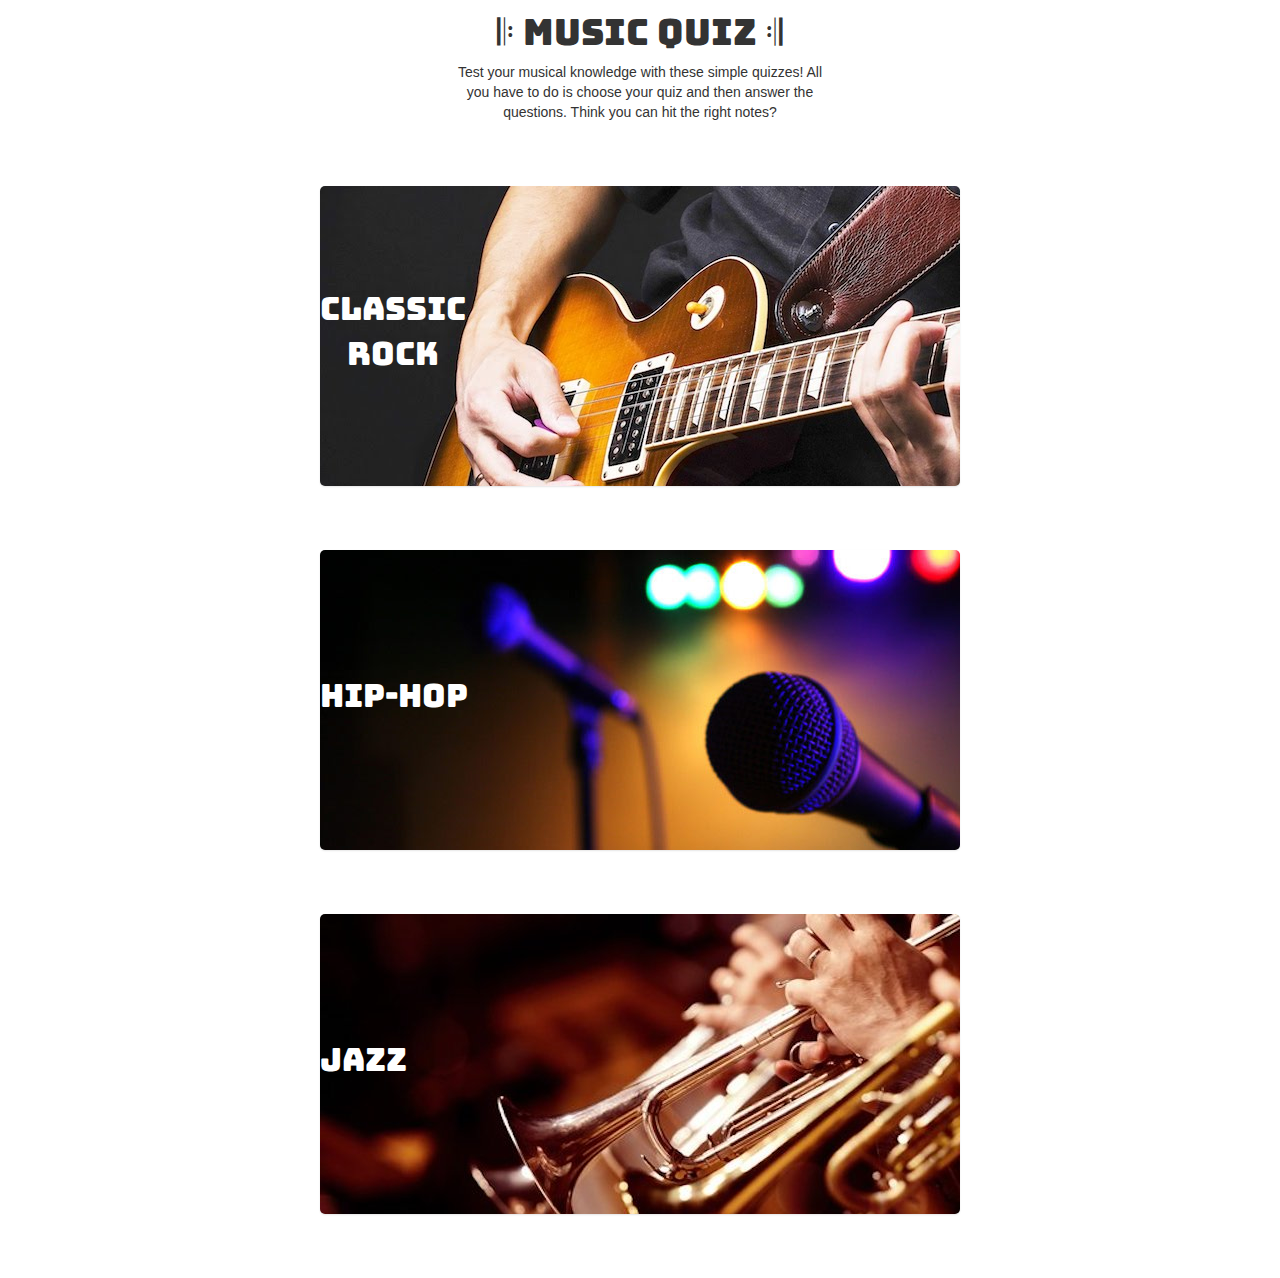
<file: index.html>
<!DOCTYPE html>
<html>
<head>
	<title>Music Quiz</title>
	<link rel="stylesheet" href="https://maxcdn.bootstrapcdn.com/bootstrap/3.3.7/css/bootstrap.min.css" integrity="sha384-BVYiiSIFeK1dGmJRAkycuHAHRg32OmUcww7on3RYdg4Va+PmSTsz/K68vbdEjh4u" crossorigin="anonymous">
	<link rel="stylesheet" type="text/css" href="style.css">
	<link href="https://fonts.googleapis.com/css?family=Bungee" rel="stylesheet">
</head>
<body>
	<h1>&#x1D106;  Music Quiz  &#x1D107;</h1>
	<p class="instructions">
	Test your musical knowledge with these simple quizzes! All you have to do is choose your quiz and then answer the questions. Think you can hit the right notes?
	</p>
	<a href="rock.html">
	<div class="rock" class="hoverable">
		<p class="quizPick">Classic<br>Rock</p>	
	</div>
	</a>
	<a href="hiphop.html">
	<div class="hiphop" class="hoverable">
		<p class="quizPick">Hip-Hop</p>
	</div>
	</a>
	<a href="jazz.html">
	<div class="jazz" class="hoverable">
		<p class="quizPick">Jazz</p>
	</div>
	</a>
</body>
</html>
</file>
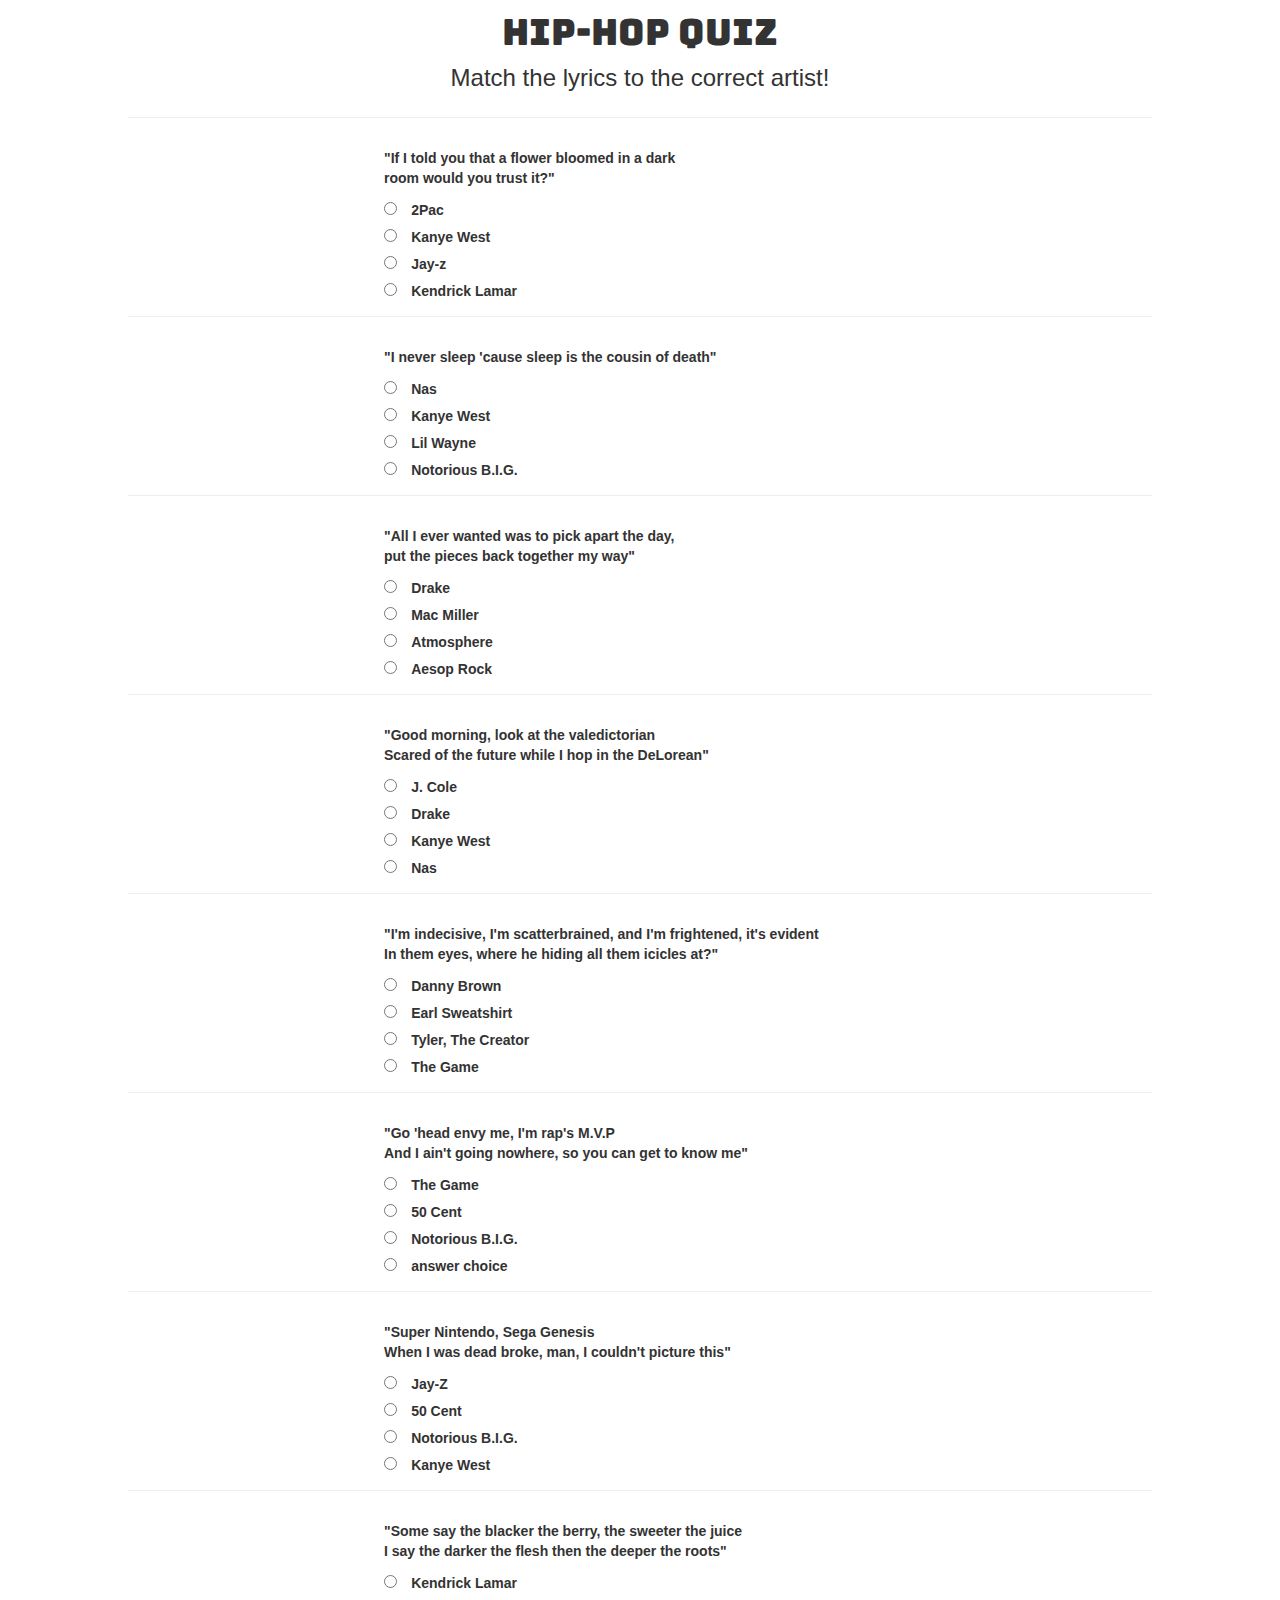
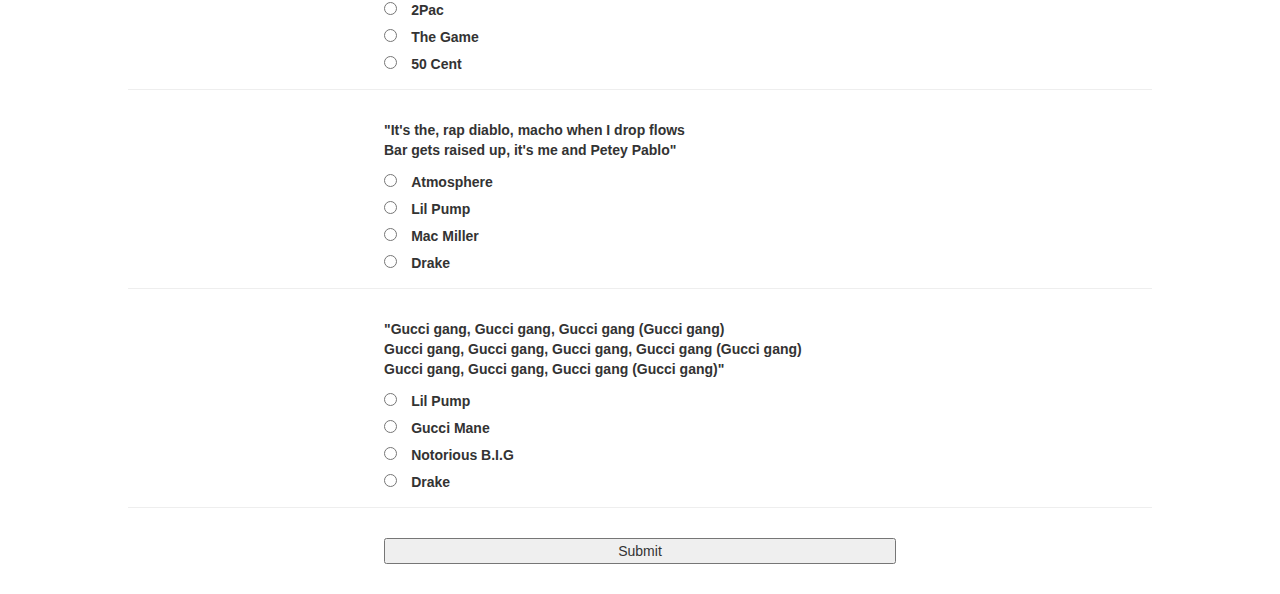
<file: hiphop.html>
<!DOCTYPE html>
<html>
<head>
	<title>Hip-Hop Quiz</title>
	<link rel="stylesheet" href="https://maxcdn.bootstrapcdn.com/bootstrap/3.3.7/css/bootstrap.min.css" integrity="sha384-BVYiiSIFeK1dGmJRAkycuHAHRg32OmUcww7on3RYdg4Va+PmSTsz/K68vbdEjh4u" crossorigin="anonymous">
	<link rel="stylesheet" type="text/css" href="quizstyle.css">
	<link href="https://fonts.googleapis.com/css?family=Bungee" rel="stylesheet">
</head>
<body>
	<h1>Hip-Hop Quiz</h1>
	<h3>Match the lyrics to the correct artist!</h3>
	<hr>
	<div>
		<p>
			<strong>
			"If I told you that a flower bloomed in a dark<br>
			room would you trust it?"
			</strong>
		</p>
		<ul>
			<input class="answer" type="radio" name="q1" value="0">
			<label>2Pac</label>
			<br>
			<input class="answer" type="radio" name="q1" value="0">
			<label>Kanye West</label>
			<br>
			<input class="answer" type="radio" name="q1" value="0">
			<label>Jay-z</label>
			<br>
			<input class="answer" type="radio" name="q1" value="1">
			<label id="correctChoice1">Kendrick Lamar</label>
		</ul>
	</div>
	<hr>
	<div>
		<p>
			<strong>
			"I never sleep 'cause sleep is the cousin of death"
			</strong>
		</p>
		<ul>
			<input class="answer" type="radio" name="q2" value="1">
			<label id="correctChoice2">Nas</label>
			<br>
			<input class="answer" type="radio" name="q2" value="0">
			<label>Kanye West</label>
			<br>
			<input class="answer" type="radio" name="q2" value="0">
			<label>Lil Wayne</label>
			<br>
			<input class="answer" type="radio" name="q2" value="0">
			<label>Notorious B.I.G.</label>
		</ul>
	</div>
	<hr>
	<div>
	<p>
		<strong>
		"All I ever wanted was to pick apart the day,<br>
		put the pieces back together my way"
		</strong>
	</p>
		<ul>
			<input class="answer" type="radio" name="q3" value="0">
			<label>Drake</label>
			<br>
			<input class="answer" type="radio" name="q3" value="0">
			<label>Mac Miller</label>
			<br>
			<input class="answer" type="radio" name="q3" value="0">
			<label>Atmosphere</label>
			<br>
			<input class="answer" type="radio" name="q3" value="1">
			<label id="correctChoice3">Aesop Rock</label>
		</ul>
	</div>
	<hr>
	<div>
		<p>
			<strong>
			"Good morning, look at the valedictorian<br>
			Scared of the future while I hop in the DeLorean"
			</strong>
		</p>
		<ul>
			<input class="answer" type="radio" name="q4" value="0">
			<label>J. Cole</label>
			<br>
			<input class="answer" type="radio" name="q4" value="0">
			<label>Drake</label>
			<br>
			<input class="answer" type="radio" name="q4" value="1">
			<label id="correctChoice4">Kanye West</label>
			<br>
			<input class="answer" type="radio" name="q4" value="0">
			<label>Nas</label>
		</ul>
	</div>
	<hr>
	<div>
		<p>
			<strong>
			"I'm indecisive, I'm scatterbrained, and I'm frightened, it's evident<br>
			In them eyes, where he hiding all them icicles at?"
			</strong>
		</p>
		<ul>
			<input class="answer" type="radio" name="q5" value="0">
			<label>Danny Brown</label>
			<br>
			<input class="answer" type="radio" name="q5" value="1">
			<label id="correctChoice5">Earl Sweatshirt</label>
			<br>
			<input class="answer" type="radio" name="q5" value="0">
			<label>Tyler, The Creator</label>
			<br>
			<input class="answer" type="radio" name="q5" value="0">
			<label>The Game</label>
		</ul>
	</div>
	<hr>
	<div>
		<p>
			<strong>
			"Go 'head envy me, I'm rap's M.V.P<br>
			And I ain't going nowhere, so you can get to know me"
			</strong>
		</p>
		<ul>
			<input class="answer" type="radio" name="q6" value="1">
			<label id="correctChoice6">The Game</label>
			<br>
			<input class="answer" type="radio" name="q6" value="0">
			<label>50 Cent</label>
			<br>
			<input class="answer" type="radio" name="q6" value="0">
			<label>Notorious B.I.G.</label>
			<br>
			<input class="answer" type="radio" name="q6" value="0">
			<label>answer choice</label>
		</ul>
	</div>
	<hr>
	<div>
		<p>
			<strong>
			"Super Nintendo, Sega Genesis<br>
			When I was dead broke, man, I couldn't picture this"
			</strong>
		</p>
		<ul>
			<input class="answer" type="radio" name="q7" value="0">
			<label>Jay-Z</label>
			<br>
			<input class="answer" type="radio" name="q7" value="0">
			<label>50 Cent</label>
			<br>
			<input class="answer" type="radio" name="q7" value="1">
			<label id="correctChoice7">Notorious B.I.G.</label>
			<br>
			<input class="answer" type="radio" name="q7" value="0">
			<label>Kanye West</label>
		</ul>
	</div>
	<hr>
	<div>
		<p>
			<strong>
			"Some say the blacker the berry, the sweeter the juice<br>I say the darker the flesh then the deeper the roots" 
			</strong>
		</p>
		<ul>
			<input class="answer" type="radio" name="q8" value="0">
			<label>Kendrick Lamar</label>
			<br>
			<input class="answer" type="radio" name="q8" value="1">
			<label id="correctChoice8">2Pac</label>
			<br>
			<input class="answer" type="radio" name="q8" value="0">
			<label>The Game</label>
			<br>
			<input class="answer" type="radio" name="q8" value="0">
			<label>50 Cent</label>
		</ul>
	</div>
	<hr>
	<div>
		<p>
			<strong>
			"It's the, rap diablo, macho when I drop flows<br>
			Bar gets raised up, it's me and Petey Pablo"
			</strong>
		</p>
		<ul>
			<input class="answer" type="radio" name="q9" value="0">
			<label>Atmosphere</label>
			<br>
			<input class="answer" type="radio" name="q9" value="0">
			<label>Lil Pump</label>
			<br>
			<input class="answer" type="radio" name="q9" value="1">
			<label id="correctChoice9">Mac Miller</label>
			<br>
			<input class="answer" type="radio" name="q9" value="0">
			<label>Drake</label>
		</ul>
	</div>
	<hr>
	<div>
		<p>
			<strong>
			"Gucci gang, Gucci gang, Gucci gang (Gucci gang)<br>
			Gucci gang, Gucci gang, Gucci gang, Gucci gang (Gucci gang)<br>
			Gucci gang, Gucci gang, Gucci gang (Gucci gang)"
			</strong>
		</p>
		<ul>
			<input class="answer" type="radio" name="q10" value="1">
			<label id="correctChoice10">Lil Pump</label>
			<br>
			<input class="answer" type="radio" name="q10" value="0">
			<label>Gucci Mane</label>
			<br>
			<input class="answer" type="radio" name="q10" value="0">
			<label>Notorious B.I.G</label>
			<br>
			<input class="answer" type="radio" name="q10" value="0">
			<label>Drake</label>
		</ul>
	</div>
	<hr>
	<div class="submitter">
		<input class="quizSubmit" id="submission"
		type="submit" value="Submit">
	</div>
	<div class='quizScore'></div>
	<div class='quizAnswers' id='correctAnswer1' hidden></div>
	<div class='quizAnswers' id='correctAnswer2' hidden></div>
	<div class='quizAnswers' id='correctAnswer3' hidden></div>
	<div class='quizAnswers' id='correctAnswer4' hidden></div>
	<div class='quizAnswers' id='correctAnswer5' hidden></div>
	<div class='quizAnswers' id='correctAnswer6' hidden></div>
	<div class='quizAnswers' id='correctAnswer7' hidden></div>
	<div class='quizAnswers' id='correctAnswer8' hidden></div>
	<div class='quizAnswers' id='correctAnswer9' hidden></div>
	<div class='quizAnswers' id='correctAnswer10' hidden></div>
	<div>
		<input class="hideAnswers" id="hider" type="button" value="Show Answers" hidden>
	</div>
</body>
<script src="https://ajax.googleapis.com/ajax/libs/jquery/3.2.1/jquery.min.js"></script>
<script type="text/javascript" src="app.js"></script>
</html>
<!-- dadcbacbca !-->
</file>
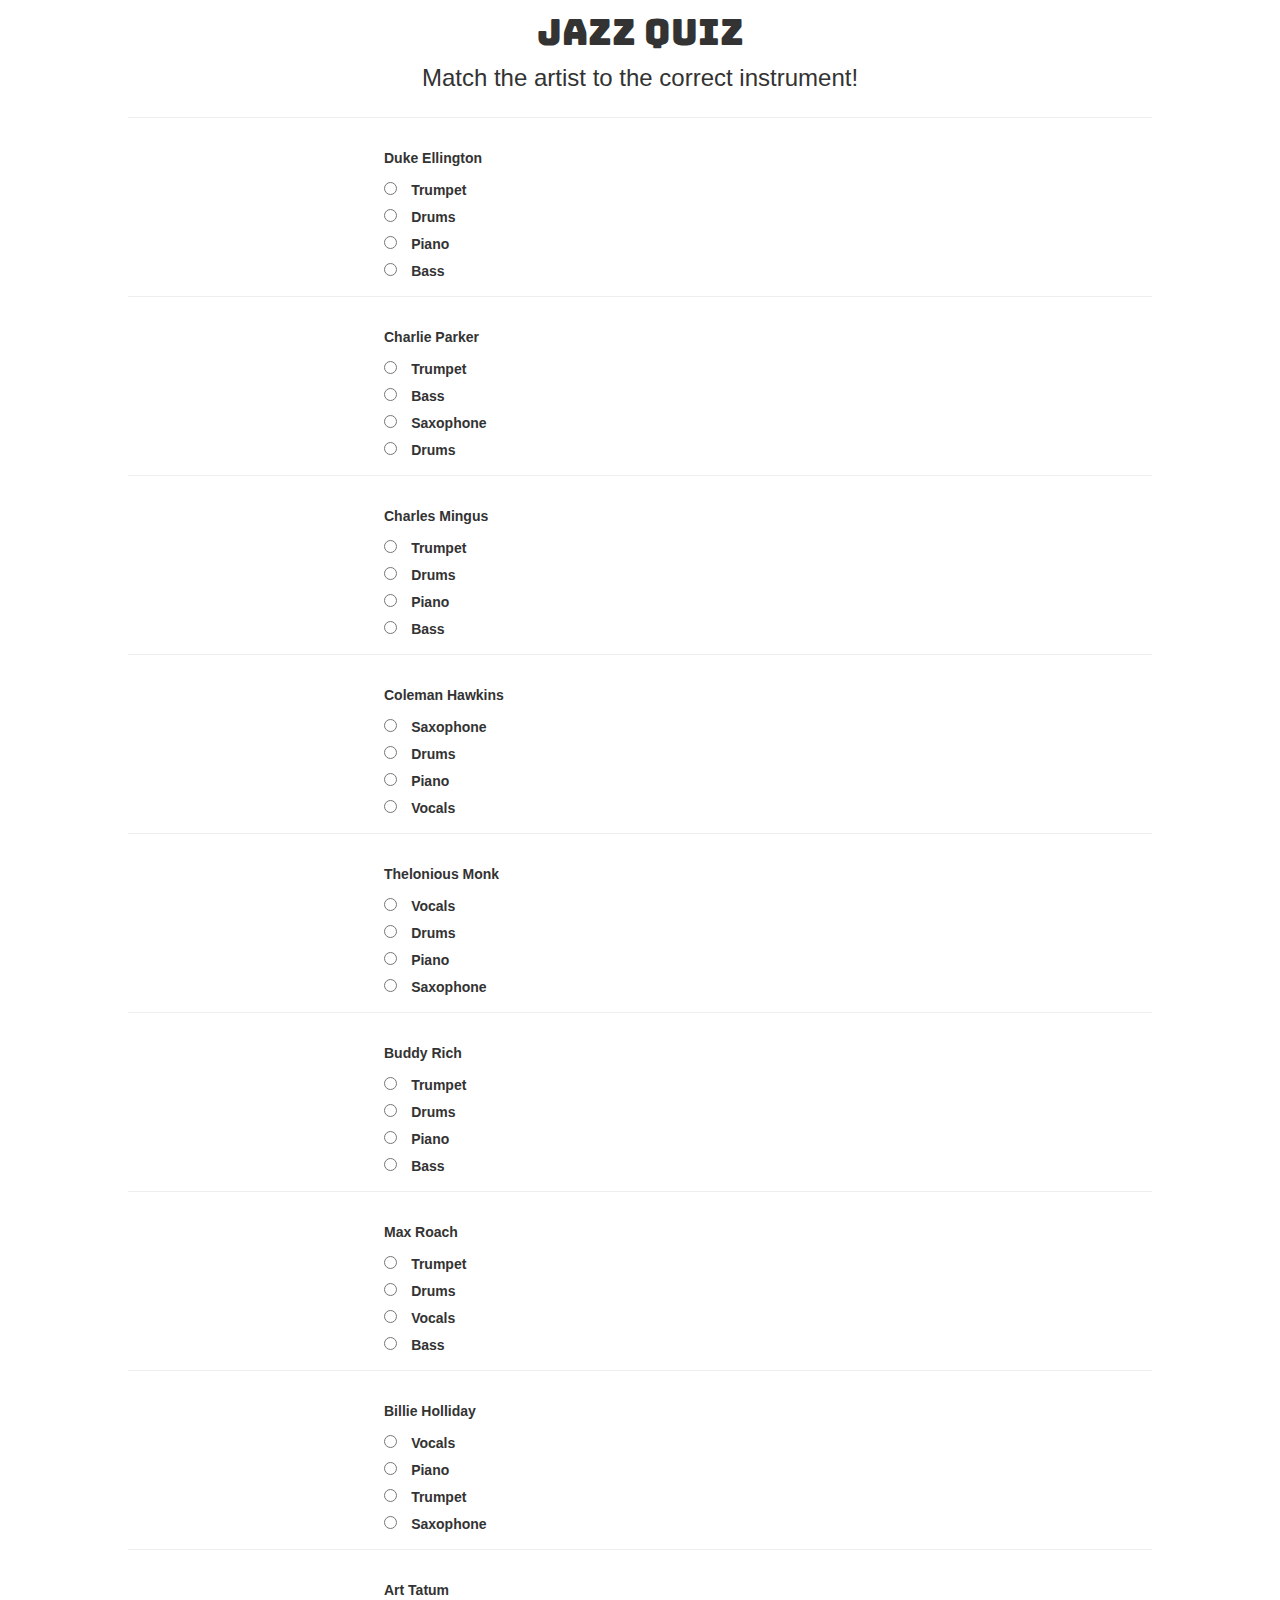
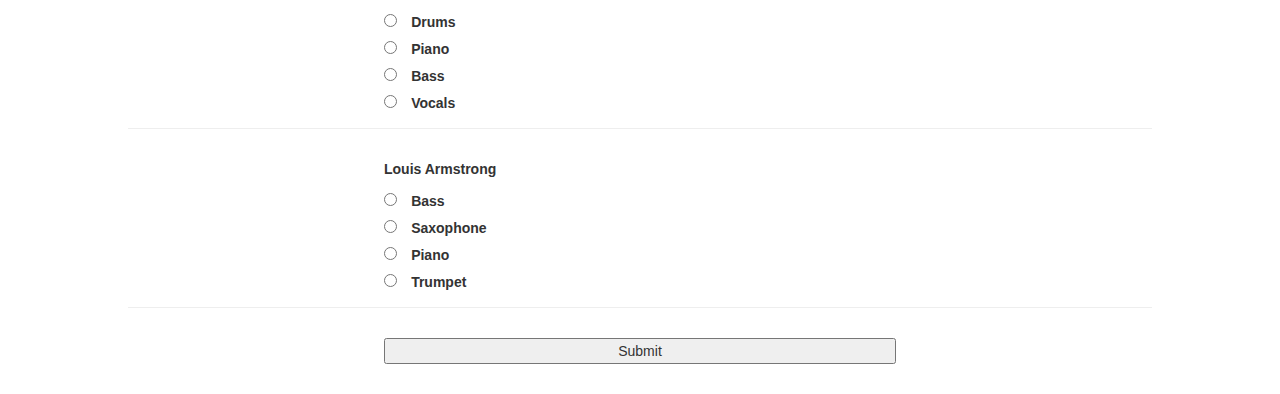
<file: jazz.html>
<!DOCTYPE html>
<html>
<head>
	<title>Jazz Quiz</title>
	<link rel="stylesheet" href="https://maxcdn.bootstrapcdn.com/bootstrap/3.3.7/css/bootstrap.min.css" integrity="sha384-BVYiiSIFeK1dGmJRAkycuHAHRg32OmUcww7on3RYdg4Va+PmSTsz/K68vbdEjh4u" crossorigin="anonymous">
	<link rel="stylesheet" type="text/css" href="quizstyle.css">
	<link href="https://fonts.googleapis.com/css?family=Bungee" rel="stylesheet">
</head>
<body>
	<h1>Jazz Quiz</h1>
	<h3>Match the artist to the correct instrument!</h3>
	<hr>
	<div>
		<p>
			<strong>
			Duke Ellington
			</strong>
		</p>
		<ul>
			<input class="answer" type="radio" name="q1" value="0">
			<label>Trumpet</label>
			<br>
			<input class="answer" type="radio" name="q1" value="0">
			<label>Drums</label>
			<br>
			<input class="answer" type="radio" name="q1" value="1">
			<label id="correctChoice1">Piano</label>
			<br>
			<input class="answer" type="radio" name="q1" value="0">
			<label>Bass</label>
		</ul>
	</div>
	<hr>
	<div>
		<p>
			<strong>
			Charlie Parker
			</strong>
		</p>
		<ul>
			<input class="answer" type="radio" name="q2" value="0">
			<label>Trumpet</label>
			<br>
			<input class="answer" type="radio" name="q2" value="0">
			<label>Bass</label>
			<br>
			<input class="answer" type="radio" name="q2" value="1">
			<label id="correctChoice2">Saxophone</label>
			<br>
			<input class="answer" type="radio" name="q2" value="0">
			<label>Drums</label>
		</ul>
	</div>
	<hr>
	<div>
		<p>
			<strong>
			Charles Mingus
			</strong>
		</p>
		<ul>
			<input class="answer" type="radio" name="q3" value="0">
			<label>Trumpet</label>
			<br>
			<input class="answer" type="radio" name="q3" value="0">
			<label>Drums</label>
			<br>
			<input class="answer" type="radio" name="q3" value="0">
			<label>Piano</label>
			<br>
			<input class="answer" type="radio" name="q3" value="1">
			<label id="correctChoice3">Bass</label>
		</ul>
	</div>
	<hr>
	<div>
		<p>
			<strong>
			Coleman Hawkins
			</strong>
		</p>
		<ul>
			<input class="answer" type="radio" name="q4" value="1">
			<label id="correctChoice4">Saxophone</label>
			<br>
			<input class="answer" type="radio" name="q4" value="0">
			<label>Drums</label>
			<br>
			<input class="answer" type="radio" name="q4" value="0">
			<label>Piano</label>
			<br>
			<input class="answer" type="radio" name="q4" value="0">
			<label>Vocals</label>
		</ul>
	</div>
	<hr>
	<div>
		<p>
			<strong>
			Thelonious Monk
			</strong>
		</p>
		<ul>
			<input class="answer" type="radio" name="q5" value="0">
			<label>Vocals</label>
			<br>
			<input class="answer" type="radio" name="q5" value="0">
			<label>Drums</label>
			<br>
			<input class="answer" type="radio" name="q5" value="1">
			<label id="correctChoice5">Piano</label>
			<br>
			<input class="answer" type="radio" name="q5" value="0">
			<label>Saxophone</label>
		</ul>
	</div>
	<hr>
	<div>
		<p>
			<strong>
			Buddy Rich
			</strong>
		</p>
		<ul>
			<input class="answer" type="radio" name="q6" value="0">
			<label>Trumpet</label>
			<br>
			<input class="answer" type="radio" name="q6" value="1">
			<label id="correctChoice6">Drums</label>
			<br>
			<input class="answer" type="radio" name="q6" value="0">
			<label>Piano</label>
			<br>
			<input class="answer" type="radio" name="q6" value="0">
			<label>Bass</label>
		</ul>
	</div>
	<hr>
	<div>
		<p>
			<strong>
			Max Roach
			</strong>
		</p>
		<ul>
			<input class="answer" type="radio" name="q7" value="0">
			<label>Trumpet</label>
			<br>
			<input class="answer" type="radio" name="q7" value="1">
			<label id="correctChoice7">Drums</label>
			<br>
			<input class="answer" type="radio" name="q7" value="0">
			<label>Vocals</label>
			<br>
			<input class="answer" type="radio" name="q7" value="0">
			<label>Bass</label>
		</ul>
	</div>
	<hr>
	<div>
		<p>
			<strong>
			Billie Holliday
			</strong>
		</p>
		<ul>
			<input class="answer" type="radio" name="q8" value="1">
			<label id="correctChoice8">Vocals</label>
			<br>
			<input class="answer" type="radio" name="q8" value="0">
			<label>Piano</label>
			<br>
			<input class="answer" type="radio" name="q8" value="0">
			<label>Trumpet</label>
			<br>
			<input class="answer" type="radio" name="q8" value="1">
			<label>Saxophone</label>
		</ul>
	</div>
	<hr>
	<div>
		<p>
			<strong>
			Art Tatum
			</strong>
		</p>
		<ul>
			<input class="answer" type="radio" name="q9" value="0">
			<label>Drums</label>
			<br>
			<input class="answer" type="radio" name="q9" value="1">
			<label id="correctChoice9">Piano</label>
			<br>
			<input class="answer" type="radio" name="q9" value="0">
			<label>Bass</label>
			<br>
			<input class="answer" type="radio" name="q9" value="0">
			<label>Vocals</label>
		</ul>
	</div>
	<hr>
	<div>
		<p>
			<strong>
			Louis Armstrong
			</strong>
		</p>
		<ul>
			<input class="answer" type="radio" name="q10" value="0">
			<label>Bass</label>
			<br>
			<input class="answer" type="radio" name="q10" value="0">
			<label>Saxophone</label>
			<br>
			<input class="answer" type="radio" name="q10" value="0">
			<label>Piano</label>
			<br>
			<input class="answer" type="radio" name="q10" value="1">
			<label id="correctChoice10">Trumpet</label>
		</ul>
	</div>
	<hr>
	<div class="submitter">
		<input class="quizSubmit" id="submission"
		type="submit" value="Submit">
	</div>
	<div class='quizScore'></div>
	<div class='quizAnswers' id='correctAnswer1' hidden></div>
	<div class='quizAnswers' id='correctAnswer2' hidden></div>
	<div class='quizAnswers' id='correctAnswer3' hidden></div>
	<div class='quizAnswers' id='correctAnswer4' hidden></div>
	<div class='quizAnswers' id='correctAnswer5' hidden></div>
	<div class='quizAnswers' id='correctAnswer6' hidden></div>
	<div class='quizAnswers' id='correctAnswer7' hidden></div>
	<div class='quizAnswers' id='correctAnswer8' hidden></div>
	<div class='quizAnswers' id='correctAnswer9' hidden></div>
	<div class='quizAnswers' id='correctAnswer10' hidden></div>
	<div>
		<input class="hideAnswers" id="hider" type="button" value="Show Answers" hidden>
	</div>
</body>
<script src="https://ajax.googleapis.com/ajax/libs/jquery/3.2.1/jquery.min.js"></script>
<script type="text/javascript" src="app.js"></script>
</html>
</file>
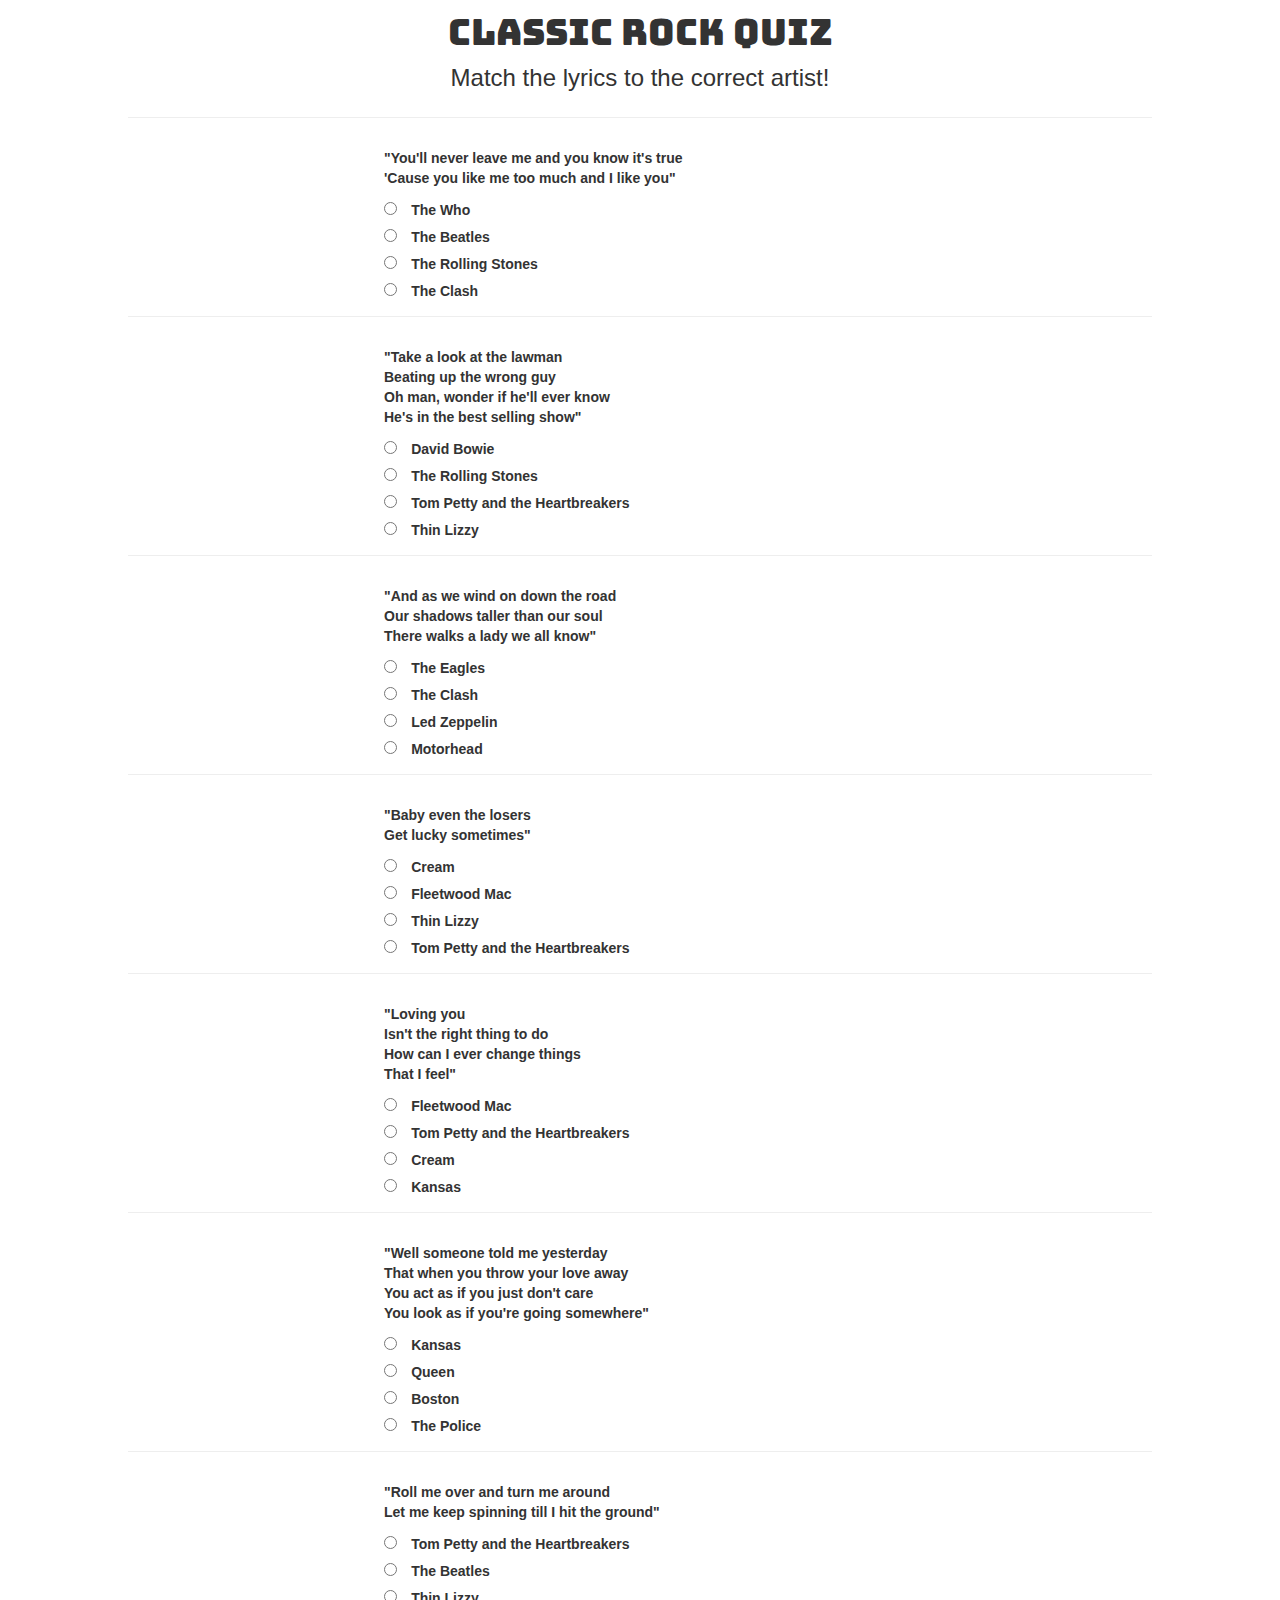
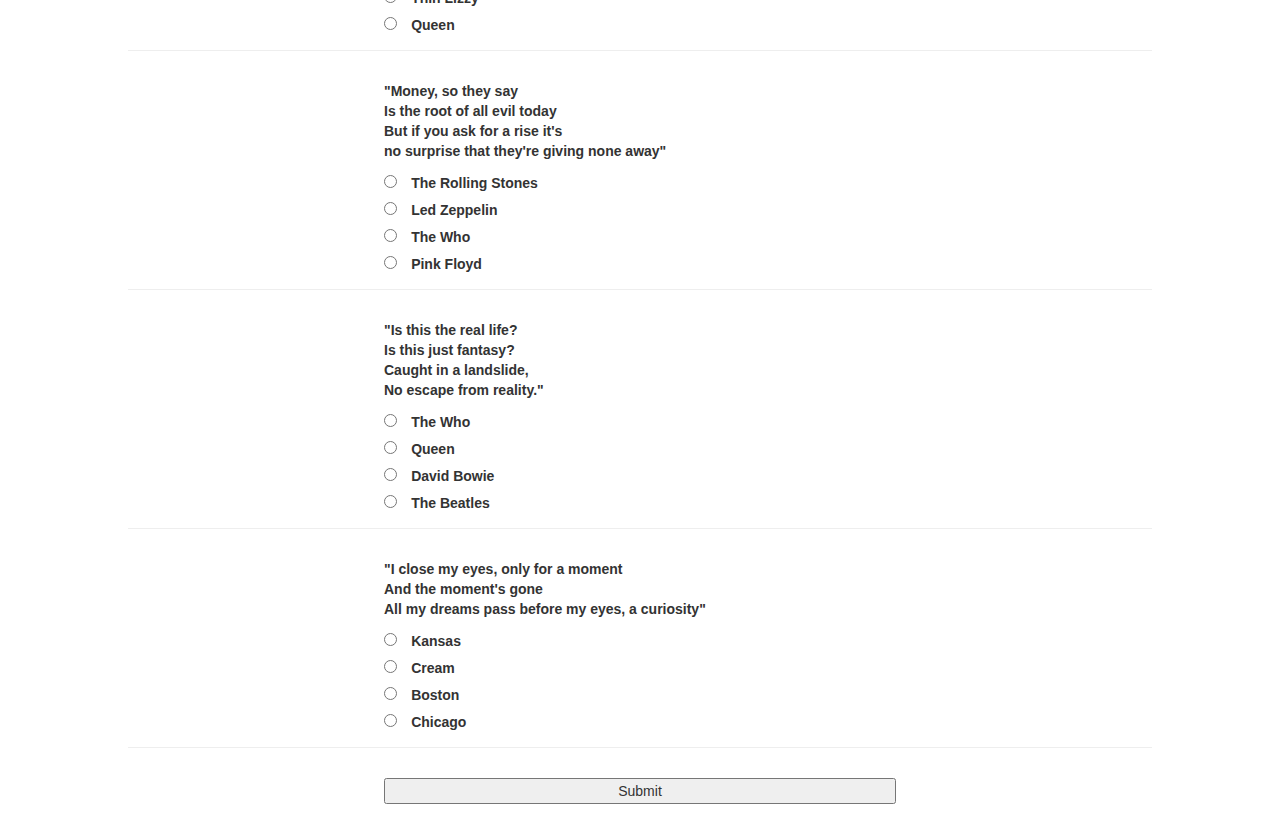
<file: rock.html>
<!DOCTYPE html>
<html>
<head>
	<title>Rock Quiz</title>
	<link rel="stylesheet" href="https://maxcdn.bootstrapcdn.com/bootstrap/3.3.7/css/bootstrap.min.css" integrity="sha384-BVYiiSIFeK1dGmJRAkycuHAHRg32OmUcww7on3RYdg4Va+PmSTsz/K68vbdEjh4u" crossorigin="anonymous">
	<link rel="stylesheet" type="text/css" href="quizstyle.css">
	<link href="https://fonts.googleapis.com/css?family=Bungee" rel="stylesheet">
</head>
<body>
	<h1>Classic Rock Quiz</h1>
	<h3> Match the lyrics to the correct artist!</h3>
	<hr>
	<div>
		<p>
			<strong>
			"You'll never leave me and you know it's true <br>
			'Cause you like me too much and I like you"
			</strong>
		</p>
		<ul>
			<input class="answer" type="radio" name="q1" value="0">
			<label>The Who</label>
			<br>
			<input class="answer" type="radio" name="q1" value="1">
			<label id="correctChoice1">The Beatles</label>
			<br>
			<input class="answer" type="radio" name="q1" value="0">
			<label>The Rolling Stones</label>
			<br>
			<input class="answer" type="radio" name="q1" value="0">
			<label>The Clash</label>
		</ul>
	</div>
	<hr>
	<div>
		<p>
			<strong>
			"Take a look at the lawman<br>
			Beating up the wrong guy<br>
			Oh man, wonder if he'll ever know<br>
			He's in the best selling show"
			</strong>
		</p>
		<ul>
			<input class="answer" type="radio" name="q2" value="1">
			<label id="correctChoice2">David Bowie</label>
			<br>
			<input class="answer" type="radio" name="q2" value="0">
			<label>The Rolling Stones</label>
			<br>
			<input class="answer" type="radio" name="q2" value="0">
			<label>Tom Petty and the Heartbreakers</label>
			<br>
			<input class="answer" type="radio" name="q2" value="0">
			<label>Thin Lizzy</label>
		</ul>
	</div>
	<hr>
	<div>
	<p>
		<strong>
		"And as we wind on down the road<br>
		Our shadows taller than our soul<br>
		There walks a lady we all know"
		</strong>
	</p>
		<ul>
			<input class="answer" type="radio" name="q3" value="0">
			<label>The Eagles</label>
			<br>
			<input class="answer" type="radio" name="q3" value="0">
			<label>The Clash</label>
			<br>
			<input class="answer" type="radio" name="q3" value="1">
			<label id="correctChoice3">Led Zeppelin</label>
			<br>
			<input class="answer" type="radio" name="q3" value="0">
			<label>Motorhead</label>
		</ul>
	</div>
	<hr>
	<div>
		<p>
			<strong>
			"Baby even the losers <br>
			Get lucky sometimes"
			</strong>
		</p>
		<ul>
			<input class="answer" type="radio" name="q4" value="0">
			<label>Cream</label>
			<br>
			<input class="answer" type="radio" name="q4" value="0">
			<label>Fleetwood Mac</label>
			<br>
			<input class="answer" type="radio" name="q4" value="0">
			<label>Thin Lizzy</label>
			<br>
			<input class="answer" type="radio" name="q4" value="1">
			<label id="correctChoice4">Tom Petty and the Heartbreakers</label>
		</ul>
	</div>
	<hr>
	<div>
		<p>
			<strong>
			"Loving you<br>
			Isn't the right thing to do<br>
			How can I ever change things<br>
			That I feel"
			</strong>
		</p>
		<ul>
			<input class="answer" type="radio" name="q5" value="1">
			<label id="correctChoice5">Fleetwood Mac</label>
			<br>
			<input class="answer" type="radio" name="q5" value="0">
			<label>Tom Petty and the Heartbreakers</label>
			<br>
			<input class="answer" type="radio" name="q5" value="0">
			<label>Cream</label>
			<br>
			<input class="answer" type="radio" name="q5" value="0">
			<label>Kansas</label>
		</ul>
	</div>
	<hr>
	<div>
		<p>
			<strong>
			"Well someone told me yesterday<br>
			That when you throw your love away<br>
			You act as if you just don't care<br>
			You look as if you're going somewhere"
			</strong>
		</p>
		<ul>
			<input class="answer" type="radio" name="q6" value="0">
			<label>Kansas</label>
			<br>
			<input class="answer" type="radio" name="q6" value="0">
			<label>Queen</label>
			<br>
			<input class="answer" type="radio" name="q6" value="0">
			<label>Boston</label>
			<br>
			<input class="answer" type="radio" name="q6" value="1">
			<label id="correctChoice6">The Police</label>
		</ul>
	</div>
	<hr>
	<div>
		<p>
			<strong>
			"Roll me over and turn me around<br>
			Let me keep spinning till I hit the ground"
			</strong>
		</p>
		<ul>
			<input class="answer" type="radio" name="q7" value="0">
			<label>Tom Petty and the Heartbreakers</label>
			<br>
			<input class="answer" type="radio" name="q7" value="0">
			<label>The Beatles</label>
			<br>
			<input class="answer" type="radio" name="q7" value="1">
			<label id="correctChoice7">Thin Lizzy</label>
			<br>
			<input class="answer" type="radio" name="q7" value="0">
			<label>Queen</label>
		</ul>
	</div>
	<hr>
	<div>
		<p>
			<strong>
			"Money, so they say<br>
			Is the root of all evil today<br>
			But if you ask for a rise it's<br>
			no surprise that they're giving none away"
			</strong>
		</p>
		<ul>
			<input class="answer" type="radio" name="q8" value="0">
			<label>The Rolling Stones</label>
			<br>
			<input class="answer" type="radio" name="q8" value="0">
			<label>Led Zeppelin</label>
			<br>
			<input class="answer" type="radio" name="q8" value="0">
			<label>The Who</label>
			<br>
			<input class="answer" type="radio" name="q8" value="1">
			<label id="correctChoice8">Pink Floyd</label>
		</ul>
	</div>
	<hr>
	<div>
		<p>
			<strong>
			"Is this the real life?<br>
			Is this just fantasy?<br>
			Caught in a landslide,<br>
			No escape from reality."
			</strong>
		</p>
		<ul>
			<input class="answer" type="radio" name="q9" value="0">
			<label>The Who</label>
			<br>
			<input class="answer" type="radio" name="q9" value="1">
			<label id="correctChoice9">Queen</label>
			<br>
			<input class="answer" type="radio" name="q9" value="0">
			<label>David Bowie</label>
			<br>
			<input class="answer" type="radio" name="q9" value="0">
			<label>The Beatles</label>
		</ul>
	</div>
	<hr>
	<div>
		<p>
			<strong>
			"I close my eyes, only for a moment<br>
			And the moment's gone<br>
			All my dreams pass before my eyes, a curiosity"
			</strong>
		</p>
		<ul>
			<input class="answer" type="radio" name="q10" value="1">
			<label id="correctChoice10">Kansas</label>
			<br>
			<input class="answer" type="radio" name="q10" value="0">
			<label>Cream</label>
			<br>
			<input class="answer" type="radio" name="q10" value="0">
			<label>Boston</label>
			<br>
			<input class="answer" type="radio" name="q10" value="0">
			<label>Chicago</label>
		</ul>
	</div>
	<hr>
	<div class="submitter">
		<input class="quizSubmit" id="submission"
		type="submit" value="Submit">
	</div>
	<div class='quizScore'></div>
	<div class='quizAnswers' id='correctAnswer1' hidden></div>
	<div class='quizAnswers' id='correctAnswer2' hidden></div>
	<div class='quizAnswers' id='correctAnswer3' hidden></div>
	<div class='quizAnswers' id='correctAnswer4' hidden></div>
	<div class='quizAnswers' id='correctAnswer5' hidden></div>
	<div class='quizAnswers' id='correctAnswer6' hidden></div>
	<div class='quizAnswers' id='correctAnswer7' hidden></div>
	<div class='quizAnswers' id='correctAnswer8' hidden></div>
	<div class='quizAnswers' id='correctAnswer9' hidden></div>
	<div class='quizAnswers' id='correctAnswer10' hidden></div>
	<div>
		<input class="hideAnswers" id="hider" type="button" value="Show Answers" hidden>
	</div>
</body>
<script src="https://ajax.googleapis.com/ajax/libs/jquery/3.2.1/jquery.min.js"></script>
<script type="text/javascript" src="app.js"></script>
</html>
</file>
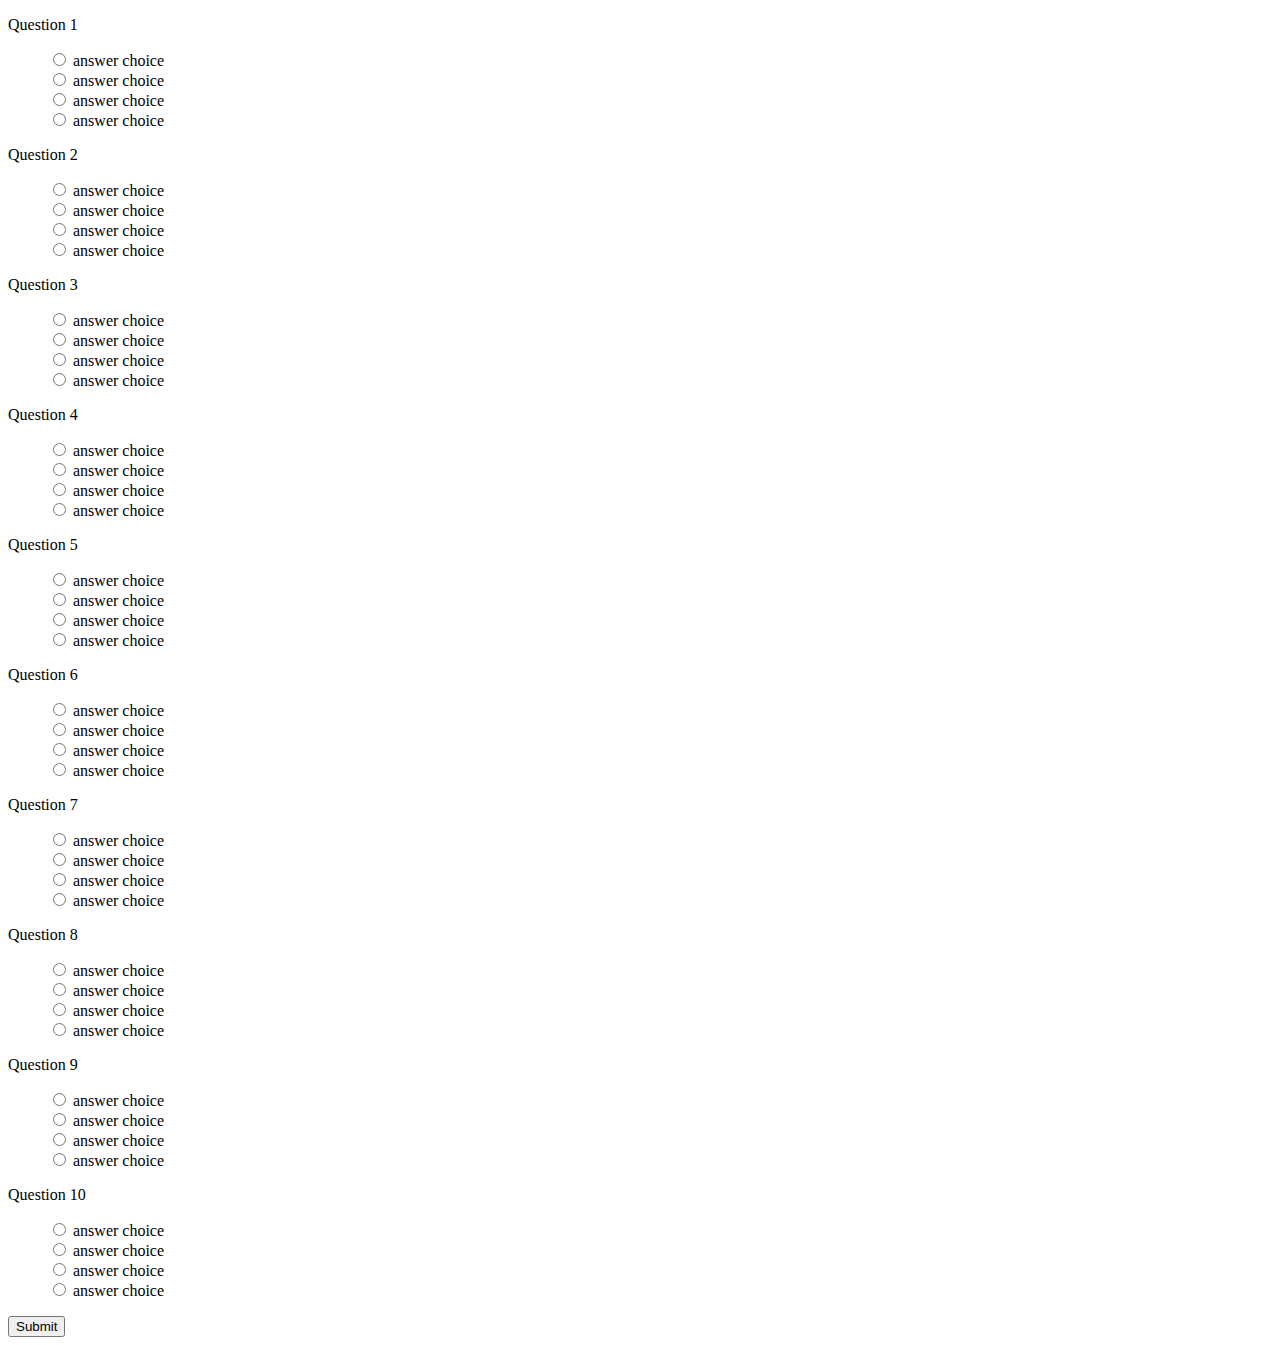
<file: test.html>
<!DOCTYPE html>
<html>
<head>
	<title>test</title>
</head>
<body>
	<div>
		<p>
			Question 1
		</p>
		<ul>
			<input class="answer" type="radio" name="q1" value="0">
			<label>answer choice</label>
			<br>
			<input class="answer" type="radio" name="q1" value="1">
			<label id="correctChoice1">answer choice</label>
			<br>
			<input class="answer" type="radio" name="q1" value="0">
			<label>answer choice</label>
			<br>
			<input class="answer" type="radio" name="q1" value="0">
			<label>answer choice</label>
		</ul>
	</div>
	<div>
		<p>
			Question 2
		</p>
		<ul>
			<input class="answer" type="radio" name="q2" value="1">
			<label id="correctChoice2">answer choice</label>
			<br>
			<input class="answer" type="radio" name="q2" value="0">
			<label>answer choice</label>
			<br>
			<input class="answer" type="radio" name="q2" value="0">
			<label>answer choice</label>
			<br>
			<input class="answer" type="radio" name="q2" value="0">
			<label>answer choice</label>
		</ul>
	</div>
	<p>
		Question 3
	</p>
	<div>
		<ul>
			<input class="answer" type="radio" name="q3" value="0">
			<label>answer choice</label>
			<br>
			<input class="answer" type="radio" name="q3" value="0">
			<label>answer choice</label>
			<br>
			<input class="answer" type="radio" name="q3" value="1">
			<label id="correctChoice3">answer choice</label>
			<br>
			<input class="answer" type="radio" name="q3" value="0">
			<label>answer choice</label>
		</ul>
	</div>
	<div>
		<p>
			Question 4
		</p>
		<ul>
			<input class="answer" type="radio" name="q4" value="0">
			<label>answer choice</label>
			<br>
			<input class="answer" type="radio" name="q4" value="0">
			<label>answer choice</label>
			<br>
			<input class="answer" type="radio" name="q4" value="0">
			<label>answer choice</label>
			<br>
			<input class="answer" type="radio" name="q4" value="1">
			<label id="correctChoice4">answer choice</label>
		</ul>
	</div>
	<div>
		<p>
			Question 5
		</p>
		<ul>
			<input class="answer" type="radio" name="q5" value="1">
			<label id="correctChoice5">answer choice</label>
			<br>
			<input class="answer" type="radio" name="q5" value="0">
			<label>answer choice</label>
			<br>
			<input class="answer" type="radio" name="q5" value="0">
			<label>answer choice</label>
			<br>
			<input class="answer" type="radio" name="q5" value="0">
			<label>answer choice</label>
		</ul>
	</div>
	<div>
		<p>
			Question 6
		</p>
		<ul>
			<input class="answer" type="radio" name="q6" value="0">
			<label>answer choice</label>
			<br>
			<input class="answer" type="radio" name="q6" value="0">
			<label>answer choice</label>
			<br>
			<input class="answer" type="radio" name="q6" value="0">
			<label>answer choice</label>
			<br>
			<input class="answer" type="radio" name="q6" value="1">
			<label id="correctChoice6">answer choice</label>
		</ul>
	</div>
	<div>
		<p>
			Question 7
		</p>
		<ul>
			<input class="answer" type="radio" name="q7" value="0">
			<label>answer choice</label>
			<br>
			<input class="answer" type="radio" name="q7" value="0">
			<label>answer choice</label>
			<br>
			<input class="answer" type="radio" name="q7" value="1">
			<label id="correctChoice7">answer choice</label>
			<br>
			<input class="answer" type="radio" name="q7" value="0">
			<label>answer choice</label>
		</ul>
	</div>
	<div>
		<p>
			Question 8
		</p>
		<ul>
			<input class="answer" type="radio" name="q8" value="0">
			<label>answer choice</label>
			<br>
			<input class="answer" type="radio" name="q8" value="0">
			<label>answer choice</label>
			<br>
			<input class="answer" type="radio" name="q8" value="0">
			<label>answer choice</label>
			<br>
			<input class="answer" type="radio" name="q8" value="1">
			<label id="correctChoice8">answer choice</label>
		</ul>
	</div>
	<div>
		<p>
			Question 9
		</p>
		<ul>
			<input class="answer" type="radio" name="q9" value="0">
			<label>answer choice</label>
			<br>
			<input class="answer" type="radio" name="q9" value="1">
			<label id="correctChoice9">answer choice</label>
			<br>
			<input class="answer" type="radio" name="q9" value="0">
			<label>answer choice</label>
			<br>
			<input class="answer" type="radio" name="q9" value="0">
			<label>answer choice</label>
		</ul>
	</div>
	<div>
		<p>
			Question 10
		</p>
		<ul>
			<input class="answer" type="radio" name="q10" value="1">
			<label id="correctChoice10">answer choice</label>
			<br>
			<input class="answer" type="radio" name="q10" value="0">
			<label>answer choice</label>
			<br>
			<input class="answer" type="radio" name="q10" value="0">
			<label>answer choice</label>
			<br>
			<input class="answer" type="radio" name="q10" value="0">
			<label>answer choice</label>
		</ul>
	</div>
	<div class="submitter">
		<input class="quizSubmit" id="submission"
		type="submit" value="Submit">
	</div>
	<div class='quizAnswers' id='correctAnswer1'></div>
	<div class='quizAnswers' id='correctAnswer2'></div>
	<div class='quizAnswers' id='correctAnswer3'></div>
	<div class='quizAnswers' id='correctAnswer4'></div>
	<div class='quizAnswers' id='correctAnswer5'></div>
	<div class='quizAnswers' id='correctAnswer6'></div>
	<div class='quizAnswers' id='correctAnswer7'></div>
	<div class='quizAnswers' id='correctAnswer8'></div>
	<div class='quizAnswers' id='correctAnswer9'></div>
	<div class='quizAnswers' id='correctAnswer10'></div>
</body>
<script src="https://ajax.googleapis.com/ajax/libs/jquery/3.2.1/jquery.min.js"></script>
<script type="text/javascript" src="app.js"></script>
</html>
</file>
<file: style.css>
.rock, .hiphop, .jazz {
	text-align: center;
	margin: 5% auto;
	width: 50%;
	height: 300px;
}

h1 {
	text-align: center;
	margin: 1% auto 0 auto;
	font-family: 'Bungee', cursive;
}

.instructions {
	text-align: center;
	display: block;
	width: 30%;
	margin: 10px auto 0 auto;
}

.rock {
	display: flex;
	background-image: url("pictures/guitar2.jpg");
	color: white;
	justify-content: flex-start;
	align-items: center;
}

.hiphop {
	display: flex;
	background-image: url("pictures/live-sound-microphone.jpg");
	color: white;
	justify-content: flex-start;
	align-items: center;
}

.jazz {
	display: flex;
	background-image: url("pictures/trumpet.jpg");
	color: white;
	justify-content: flex-start;
	align-items: center;
}

div {
  position: relative;
  display: inline-block;
  width: 100px;
  height: 100px;
  background-color: #fff;
  border-radius: 5px;
  box-shadow: 0 1px 2px rgba(0, 0, 0, 0.1);
  border-radius: 5px;
  -webkit-transition: all 0.6s cubic-bezier(0.165, 0.84, 0.44, 1);
  transition: all 0.6s cubic-bezier(0.165, 0.84, 0.44, 1);
}

div::after {
  content: "";
  border-radius: 5px;
  position: absolute;
  z-index: -1;
  top: 0;
  left: 0;
  width: 100%;
  height: 100%;
  box-shadow: 10px 10px 15px rgba(0, 0, 0, 0.3);
  opacity: 0;
  -webkit-transition: all 0.6s cubic-bezier(0.165, 0.84, 0.44, 1);
  transition: all 0.6s cubic-bezier(0.165, 0.84, 0.44, 1);
}

div:hover {
  -webkit-transform: scale(1.25, 1.25);
  transform: scale(1.25, 1.25);
}

div:hover::after {
    opacity: 1;
}

.quizPick {
	font-family: 'Bungee', cursive;
	font-size: xx-large;
}

a:hover {
	text-decoration: none;
}
</file>
<file: quizstyle.css>
h1 {
	text-align: center;
	margin: 1% auto 0 auto;
	font-family: 'Bungee', cursive;
}

h3 {
	text-align: center;
	margin: 1% auto 2% auto;
}

div {
	display: flex;
	flex-direction: column;
	/*align-content: stretch;*/
	justify-content: center;
	width: 40%;
	margin: 30px auto 0px auto;
}
ul {
/*	display: flex;
	align-items: flex-start;
	justify-content: flex-start;
	flex-direction: column;*/
	padding-left: 0px;
}

hr {
	margin: 0 10%;
}

.hideAnswers {
	margin-bottom: 40px;
}

label {
	padding-left: 2%;
}

div.quizScore {
	display: block;
}
</file>
